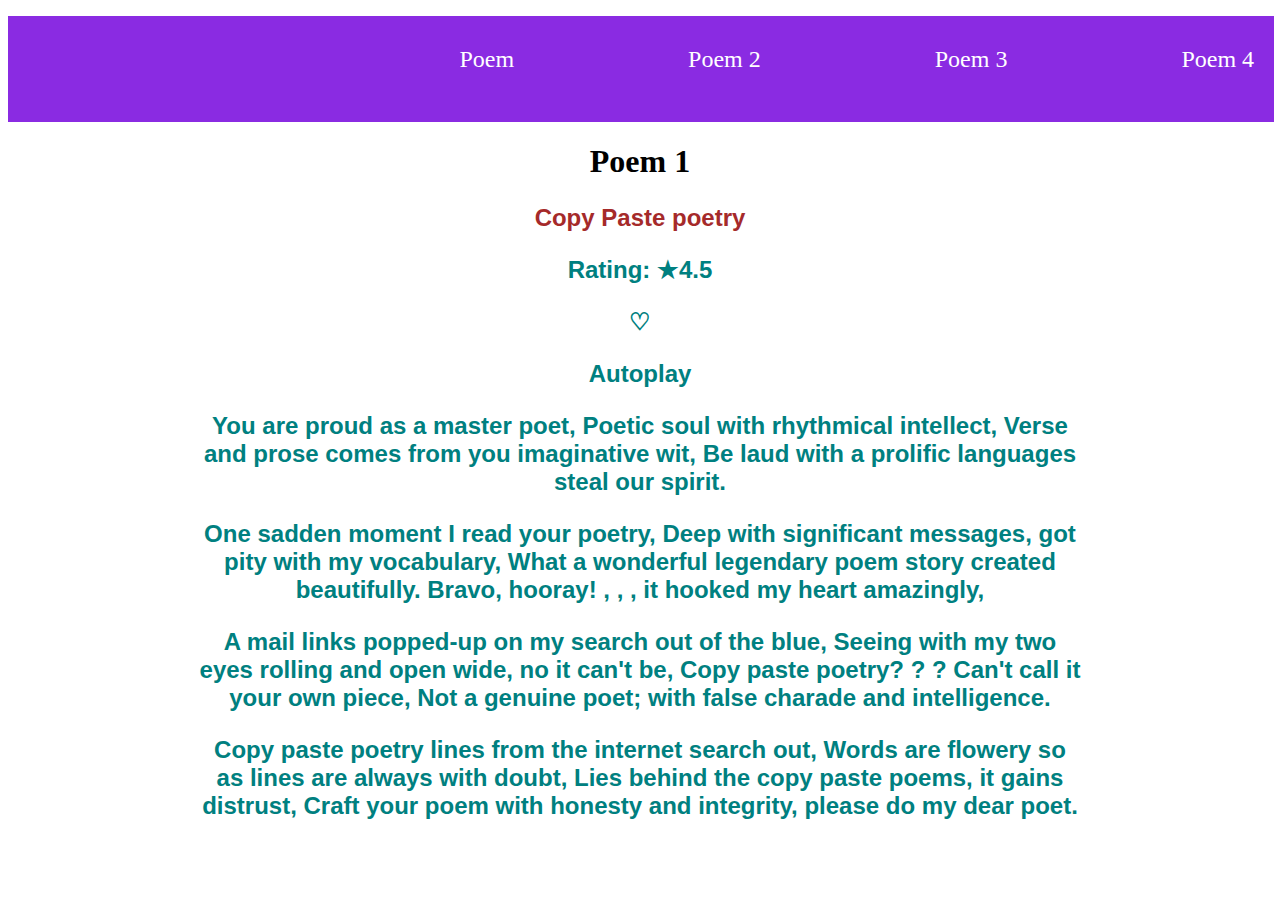
<file: index.html>
<!DOCTYPE html>
<html lang="en">

<head>
    <meta charset="UTF-8">
    <meta name="viewport" content="width=device-width, initial-scale=1.0">
    <link rel="stylesheet" href="style.css">
    <title>poem-website</title>

</head>

<body>
    <ul>
        <li><a href="index.html">Poem </a></li>
        <li><a href="poem2.html">Poem 2</a></li>
        <li><a href="poem3.html">Poem 3</a></li>
        <li><a href="poem4.html">Poem 4</a></li>
        <li><a href="poem5.html">poem 5</a></li>
    </ul>
    <div class="contioner">

        <div class="pra">

            <h1 class="poem1">P<span id="span">oem 1</span></h1>
            <p id="red">Copy Paste poetry </p>
            <p>Rating: ★4.5</p>
            <p>♡</p>
            <p>Autoplay</p>
            <p>You are proud as a master poet,
                Poetic soul with rhythmical intellect,
                Verse and prose comes from you imaginative wit,
                Be laud with a prolific languages steal our spirit.</p>
            <p>One sadden moment I read your poetry,
                Deep with significant messages, got pity with my vocabulary,
                What a wonderful legendary poem story created beautifully.
                Bravo, hooray! , , , it hooked my heart amazingly,
            </p>
            <p>A mail links popped-up on my search out of the blue,
                Seeing with my two eyes rolling and open wide, no it can't be,
                Copy paste poetry? ? ? Can't call it your own piece,
                Not a genuine poet; with false charade and intelligence.</p>
            <p> Copy paste poetry lines from the internet search out,
                Words are flowery so as lines are always with doubt,
                Lies behind the copy paste poems, it gains distrust,
                Craft your poem with honesty and integrity, please do my dear poet.</p>
        </div>
    </div>
</body>

</html>
</file>
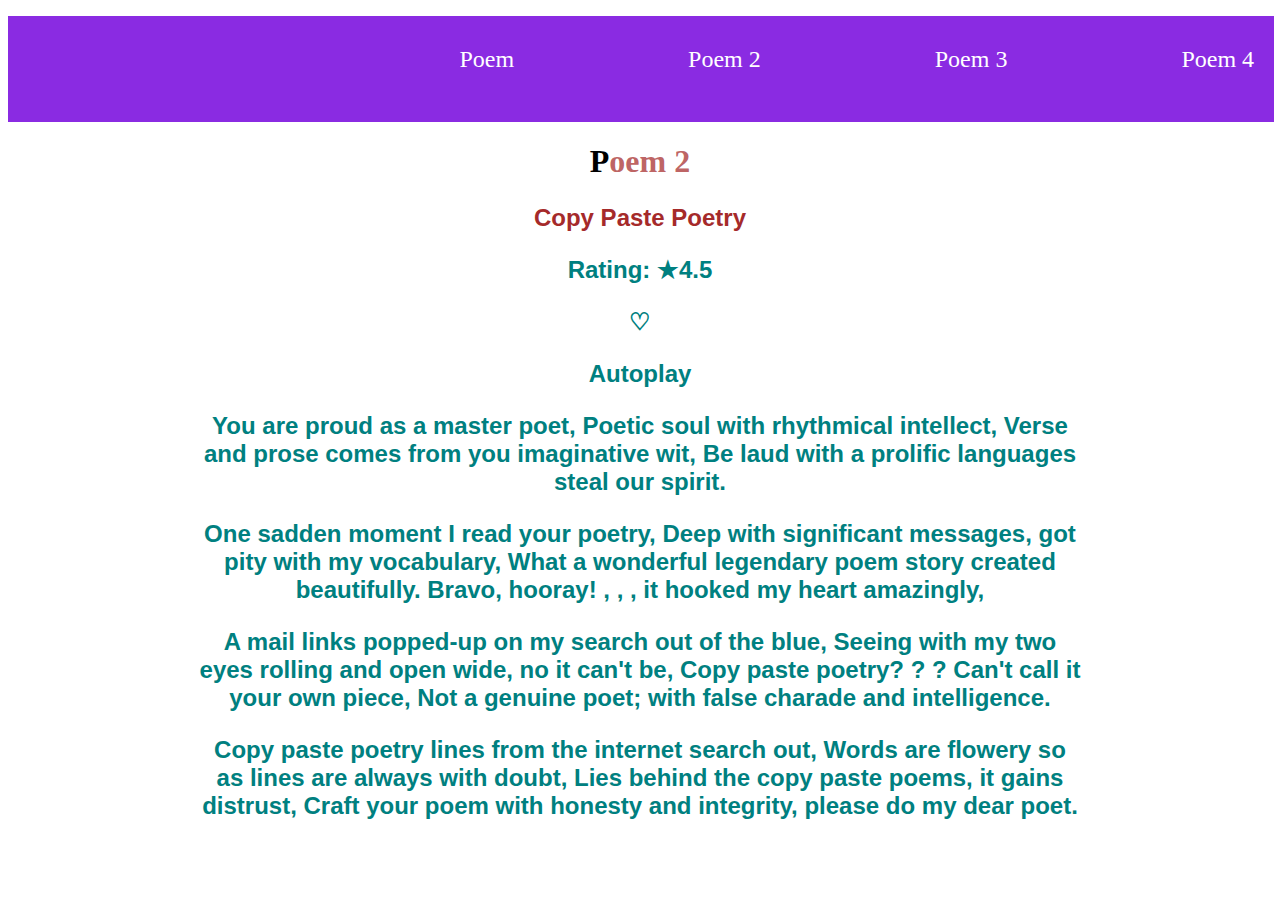
<file: poem2.html>
<!DOCTYPE html>
<html lang="en">
<head>
    <meta charset="UTF-8">
    <meta name="viewport" content="width=device-width, initial-scale=1.0">
    <link rel="stylesheet" href="style.css">
    <title>poem-website</title>
  
</head>
<body>
    <ul>
        <li><a href="index.html">Poem  </a></li>
        <li><a href="poem2.html">Poem 2</a></li>
        <li><a href="poem3.html">Poem 3</a></li>
        <li><a href="poem4.html">Poem 4</a></li>
        <li><a href="poem5.html">Poem 5</a></li>
    </ul>
    <div class="pra">
        <h1 class="poem2">P<span id="span-2">oem 2</span></h1>
        <p id="red" >Copy Paste Poetry</p>
        <p>Rating: ★4.5</p>
        <p>♡</p>
        <p>Autoplay</p>
        <p>You are proud as a master poet,
            Poetic soul with rhythmical intellect,
            Verse and prose comes from you imaginative wit,
            Be laud with a prolific languages steal our spirit.</p>
        <p>One sadden moment I read your poetry,
            Deep with significant messages, got pity with my vocabulary,
            What a wonderful legendary poem story created beautifully.
            Bravo, hooray! , , , it hooked my heart amazingly,</p>
        <p>A mail links popped-up on my search out of the blue,
            Seeing with my two eyes rolling and open wide, no it can't be,
            Copy paste poetry? ? ? Can't call it your own piece,
            Not a genuine poet; with false charade and intelligence.</p>
        <p>Copy paste poetry lines from the internet search out,
            Words are flowery so as lines are always with doubt,
            Lies behind the copy paste poems, it gains distrust,
            Craft your poem with honesty and integrity, please do my dear poet.</p>
    </div>

</body>
</html>
</file>
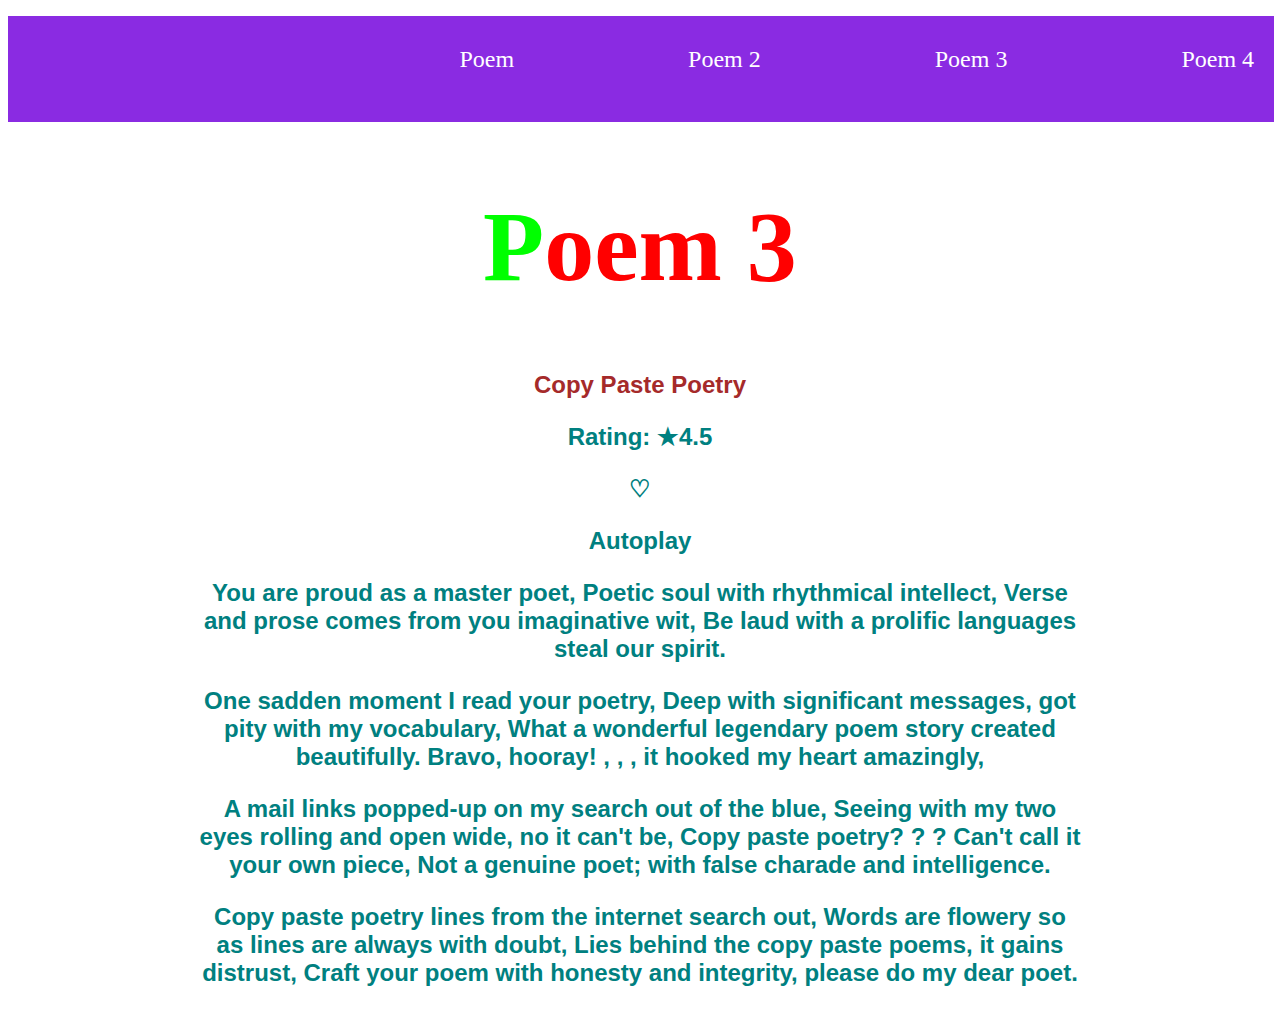
<file: poem3.html>
<!DOCTYPE html>
<html lang="en">
<head>
    <meta charset="UTF-8">
    <meta name="viewport" content="width=device-width, initial-scale=1.0">
    <link rel="stylesheet" href="style.css">
    <title>poem-website</title>
</head>
<body>
       
    <ul>
        <li><a href="index.html">Poem </a></li>
        <li><a href="poem2.html">Poem 2</a></li>
        <li><a href="poem3.html">Poem 3</a></li>
        <li><a href="poem4.html">Poem 4</a></li>
        <li><a href="poem5.html">Poem 5</a></li>
    </ul>
    <div class="pra">
        <h1 class="poem-3">P<span id="span-3">oem 3</span></h1>
        <p id="red" >Copy Paste Poetry</p>
        <p>Rating: ★4.5</p>
        <p>♡</p>
        <p>Autoplay</p>
        <p>You are proud as a master poet,
            Poetic soul with rhythmical intellect,
            Verse and prose comes from you imaginative wit,
            Be laud with a prolific languages steal our spirit.</p>
        <p>One sadden moment I read your poetry,
            Deep with significant messages, got pity with my vocabulary,
            What a wonderful legendary poem story created beautifully.
            Bravo, hooray! , , , it hooked my heart amazingly,</p>
        <p>A mail links popped-up on my search out of the blue,
            Seeing with my two eyes rolling and open wide, no it can't be,
            Copy paste poetry? ? ? Can't call it your own piece,
            Not a genuine poet; with false charade and intelligence.</p>
        <p>Copy paste poetry lines from the internet search out,
            Words are flowery so as lines are always with doubt,
            Lies behind the copy paste poems, it gains distrust,
            Craft your poem with honesty and integrity, please do my dear poet.</p>
    </div>

</body>

</html>
</file>
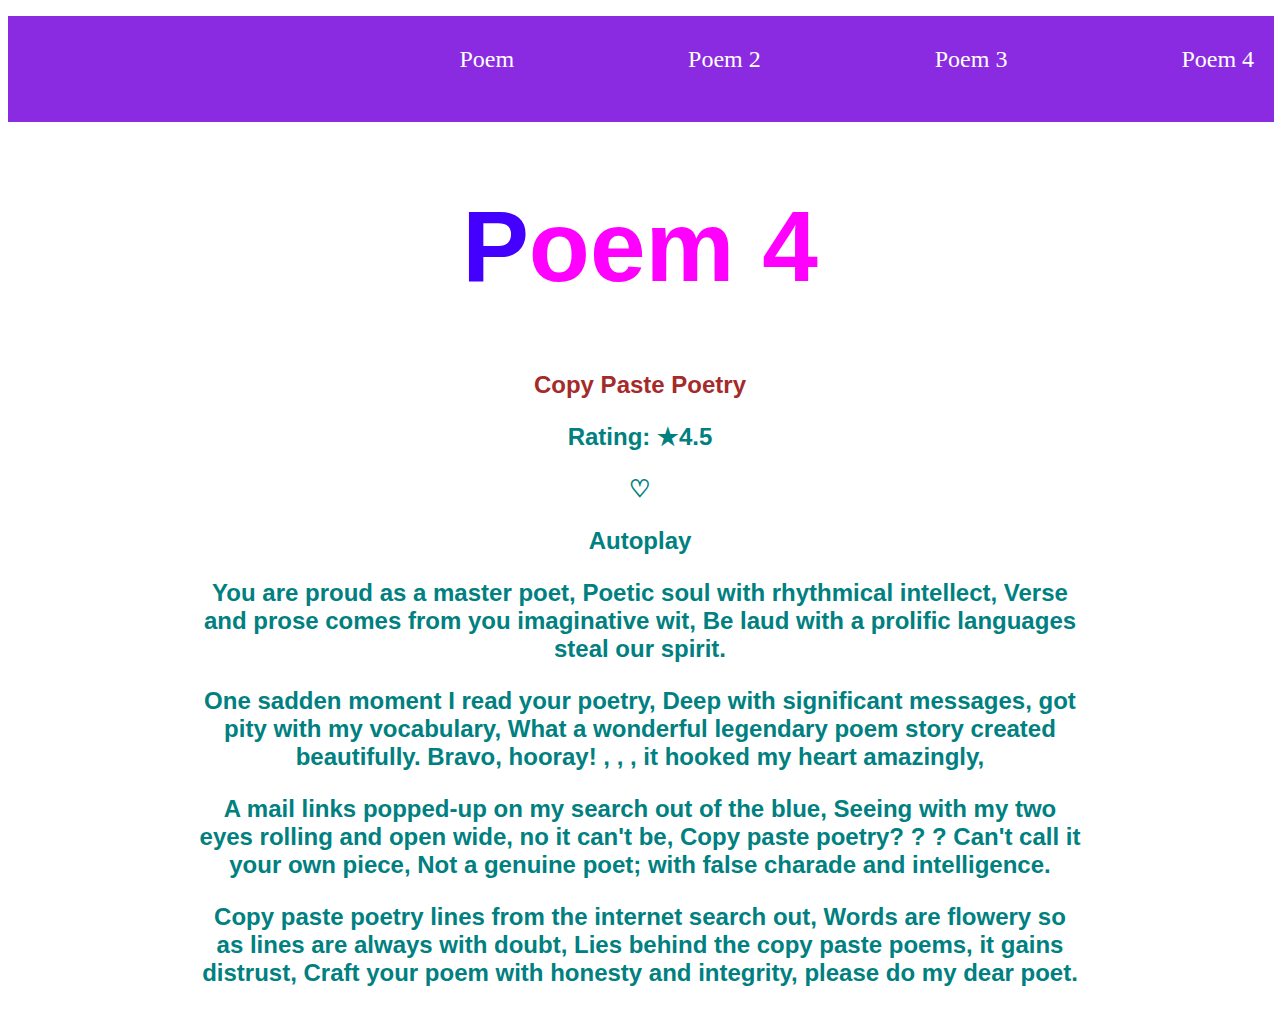
<file: poem4.html>
<!DOCTYPE html>
<html lang="en">
<head>
    <meta charset="UTF-8">
    <meta name="viewport" content="width=device-width, initial-scale=1.0">
    <link rel="stylesheet" href="style.css">
    <title>poem-website</title>
    
</head>
<body>
    <ul>
        <li><a href="index.html">Poem </a></li>
        <li><a href="poem2.html">Poem 2</a></li>
        <li><a href="poem3.html">Poem 3</a></li>
        <li><a href="poem4.html">Poem 4</a></li>
        <li><a href="poem5.html">Poem 5</a></li>
    </ul>
    <div class="pra">
        <h1 class="poem-4">P<span id="span-4">oem 4</span></h1>
        <p id="red" >Copy Paste Poetry</p>
        <p>Rating: ★4.5</p>
        <p>♡</p>
        <p>Autoplay</p>
        <p>You are proud as a master poet,
            Poetic soul with rhythmical intellect,
            Verse and prose comes from you imaginative wit,
            Be laud with a prolific languages steal our spirit.</p>
        <p>One sadden moment I read your poetry,
            Deep with significant messages, got pity with my vocabulary,
            What a wonderful legendary poem story created beautifully.
            Bravo, hooray! , , , it hooked my heart amazingly,</p>
        <p>A mail links popped-up on my search out of the blue,
            Seeing with my two eyes rolling and open wide, no it can't be,
            Copy paste poetry? ? ? Can't call it your own piece,
            Not a genuine poet; with false charade and intelligence.</p>
        <p>Copy paste poetry lines from the internet search out,
            Words are flowery so as lines are always with doubt,
            Lies behind the copy paste poems, it gains distrust,
            Craft your poem with honesty and integrity, please do my dear poet.</p>
    </div>

</body>

</html>
</file>
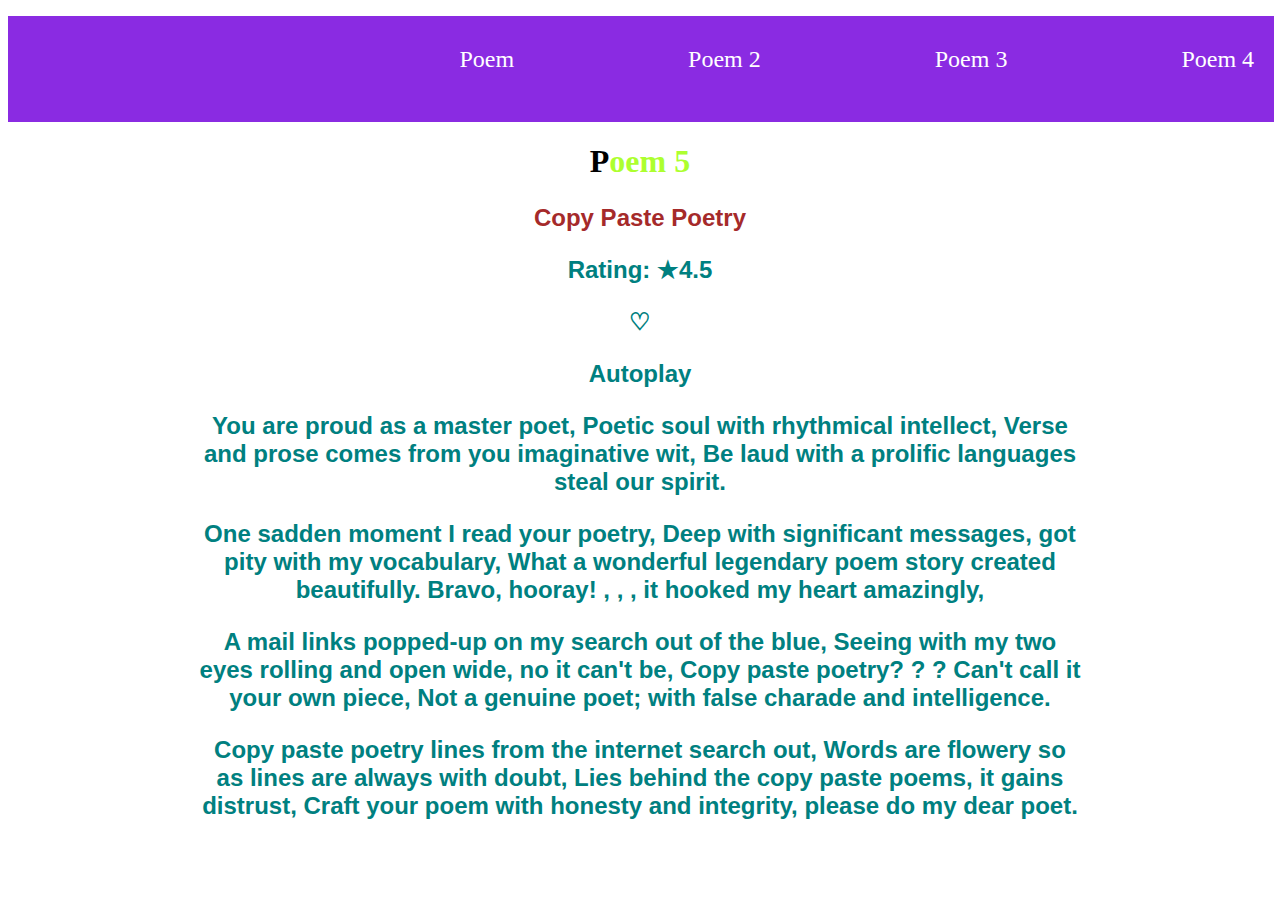
<file: poem5.html>
<!DOCTYPE html>
<html lang="en">
<head>
    <meta charset="UTF-8">
    <meta name="viewport" content="width=device-width, initial-scale=1.0">
    <link rel="stylesheet" href="style.css">
    <title>poem-website</title>
</head>
<body>
    <ul>
        <li><a href="index.html">Poem</a></li>
        <li><a href="poem2.html">Poem 2</a></li>
        <li><a href="poem3.html">Poem 3</a></li>
        <li><a href="poem4.html">Poem 4</a></li>
        <li><a href="poem5.html">Poem 5</a></li>
    </ul>
    <div class="pra">
        <h1 class="poem5">P<span id="span-5">oem 5</span></h1>
        <p id="red" >Copy Paste Poetry</p>
        <p>Rating: ★4.5</p>
        <p>♡</p>
        <p>Autoplay</p>
        <p>You are proud as a master poet,
            Poetic soul with rhythmical intellect,
            Verse and prose comes from you imaginative wit,
            Be laud with a prolific languages steal our spirit.</p>
        <p>One sadden moment I read your poetry,
            Deep with significant messages, got pity with my vocabulary,
            What a wonderful legendary poem story created beautifully.
            Bravo, hooray! , , , it hooked my heart amazingly,</p>
        <p>A mail links popped-up on my search out of the blue,
            Seeing with my two eyes rolling and open wide, no it can't be,
            Copy paste poetry? ? ? Can't call it your own piece,
            Not a genuine poet; with false charade and intelligence.</p>
        <p>Copy paste poetry lines from the internet search out,
            Words are flowery so as lines are always with doubt,
            Lies behind the copy paste poems, it gains distrust,
            Craft your poem with honesty and integrity, please do my dear poet.</p>
    </div>

</body>

</html>
</file>
<file: style.css>
ul{
    width:  97%;
    height: 106px;
    background-color: #8a2be2;
    text-align: end;

}
ul li {
    display: inline-block;
    font-size:x-large ;
    padding: 30px 20px 50px 150px;

}

ul li:last-child {
    padding-right: 100px;
}

ul a{
    text-decoration: none;
    color: #ffffff;
}
.contioner{
    width: 100%;
}
.pra{
    width: 70%;
    margin: 0px auto ;
    text-align: center;
}
.pra p{
    color: #008080;
    font-family:  sans-serif;
    font-weight: bolder;
    font-size: x-large;

}
.poem-1{
    color: #adff2f;
    font-family: cursive;
    font-size: 100px;
}
#span-1{
    color: #00ffff;
}
.poem-2{
    color:#ffff00d0;
    font-family: 'Times New Roman', ;
    font-size: 100px;
    
}
#span-2{
    color: #a52a2abb;
}
.poem-3{
    color: #00ff00;
    font-family: fantasy;
    font-size: 100px;
    text-align: center;
}
#span-3{
    color: #ff0000;
}

.poem-4{
    color: #4400ff;
    font-family: Verdana, Geneva, Tahoma, sans-serif;
    font-size: 100px;
}
#span-4{
    color: #ff00ff;
}

.poem-5{
    color: #00ffff;
    font-family:  Times, serif;
    font-size: 100px;
}
#span-5{
    color: #adff2f;
}
#red {
    color: #a52a2a;
}
</file>
